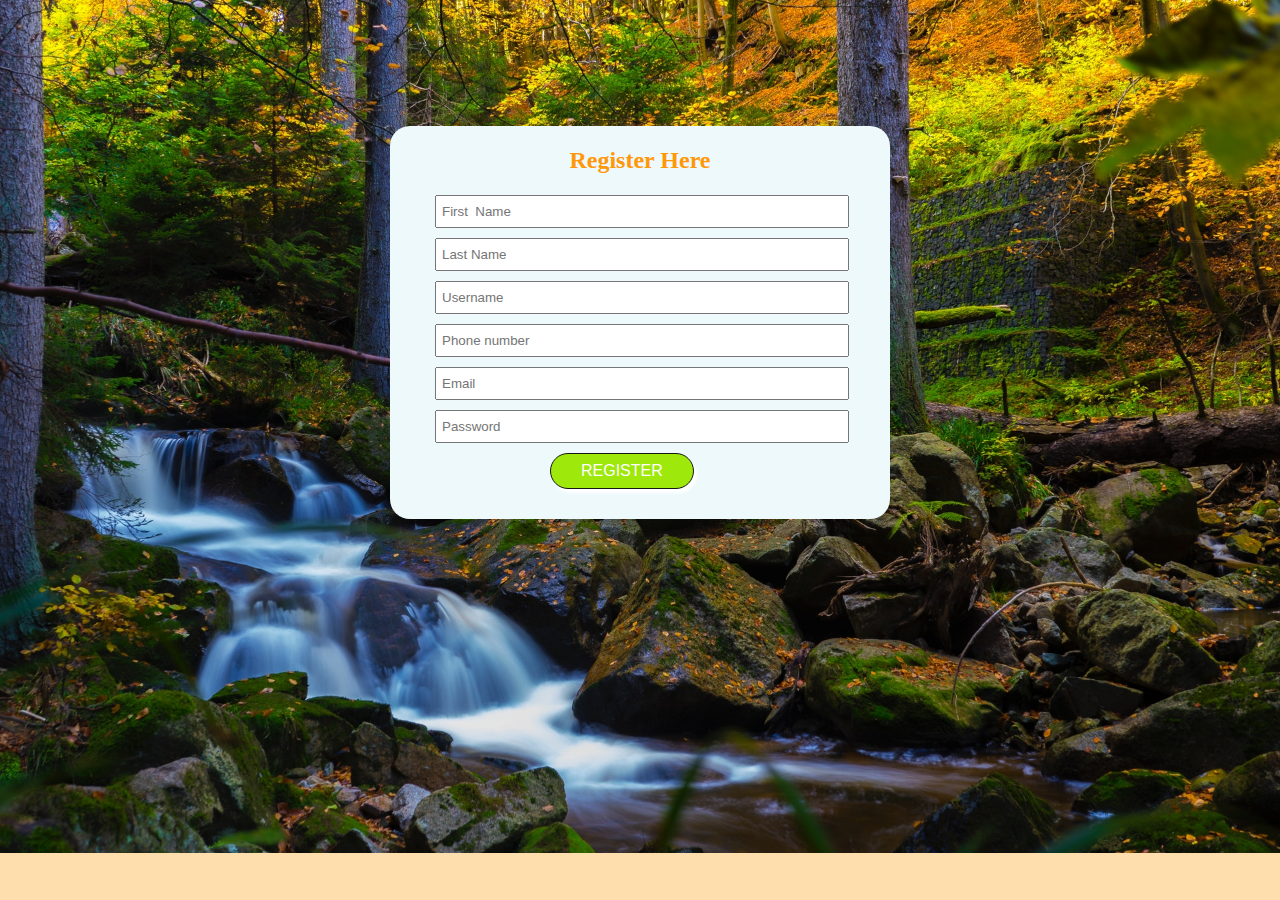
<file: register.html>
<!DOCTYPE html>
<html>
	<head>
		<title>Assignment Two</title>
		<link rel="stylesheet" type="text/css" href="css/style.css">
		<link id="avast_os_ext_custom_font" href="chrome-extension://eofcbnmajmjmplflapaojjnihcjkigck/common/ui/fonts/fonts.css" rel="stylesheet" type="text/css">
	</head>
	<body class="wrapper">
		<div>
			<div class="container">
				<div class="register-section">
					<h2>Register Here</h2>
				</div>
					<form>
						<input type="text" name placeholder="First  Name" class="register-form">
						<input type="text" name placeholder="Last Name" class="register-form">
						<input type="text" name placeholder="Username" class="register-form">
						<input type="number" name placeholder="Phone number" class="register-form">
						<input type="email" name placeholder="Email" class="register-form">
						<input type="password" name placeholder="Password" class="register-form">
						<input type="submit" value="Register" class="register">


					</form>
			</div>
		</div>

		
	</body>
		
</html>
</file>
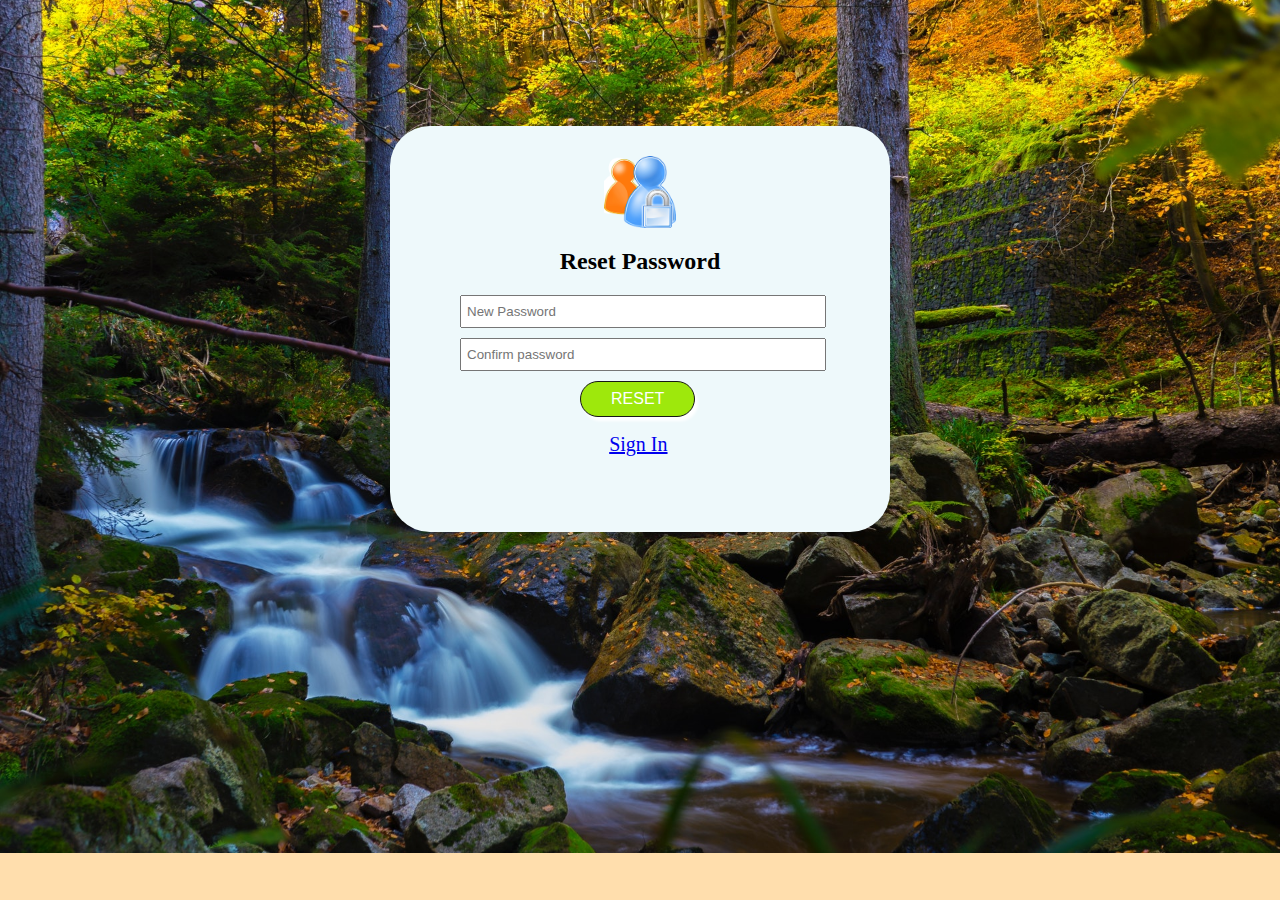
<file: reset.html>
<!DOCTYPE html>
<html>
<head>
	<title>Assignment Two</title>
	<link rel="stylesheet" type="text/css" href="css/style.css">
	<link id="avast_os_ext_custom_font" href="chrome-extension://eofcbnmajmjmplflapaojjnihcjkigck/common/ui/fonts/fonts.css" rel="stylesheet" type="text/css">
		
	
</head>
<body class="wrapper">
			<div class="container">
				<div class="reset-section">
					<img src="img/Login.png">
					<h2>Reset Password</h2>

					<form>
						<input type="password" name placeholder="New Password" class="password-reset">
						<input type="password" name placeholder="Confirm password" class="password-reset">
						<input type="submit" value="reset" class="reset-btn">


						<p>
							<a class="link-reset" href="index.html" target="_blank">Sign In</a>
						</p>


					</form>


</body>
</html>
</file>
<file: css/style.css>
.wrapper {
    background: url(../img/do.jpg);
    background-repeat: no-repeat;
    background-size: cover;
}


.container {
    width: 500px;
    margin: 10% auto;
    margin-bottom: 100px;

}

.login-section {
    background-color: #EEF9FB;;
    padding: 10px;
    border-radius: 40px;
}

.login-section h2 {
   	color: #000000;
	text-align: center;
}

.login-section img {
    width: 71px;
    height: 82px;
    margin: 0 auto;
    display: block;
}
}

.form-control {    
	display: block;
    margin-top: 0em

}
.login-form {
	    width: 80%;
    height: 29px;
    padding: 0px 5px;
    margin-bottom: 10px;
    margin-left: 45px;
}
.btn {
	    background-color: #04A820;
    padding: 5px 30px;
    border: 1px solid #161616;
    color: #fff;
    font-size: 16px;
    text-transform: uppercase;
    box-shadow: 3px 4px 3px #ffff;
    border-radius: 14px;
    margin-left: 180px;

}

p {
    display: block;
    margin-block-start: 1em;
    margin-block-end: 1em;
    margin-inline-start: 0px;
    margin-inline-end: 0px
}

.link {
    margin-left: 40%;
    color: #00000;
    -webkit-transition: 0.8s ease;
    -moz-transition: 0.8s ease;
    -o-transition: 0.8s ease;
}

.wrapper  {
    background: url(../img/do.jpg)navajowhite;
    background-repeat: no-repeat;
    background-size: cover;
}
.container {
    width: 500px;
    margin: 10% auto;
    margin-bottom: 100px;

}
.register-section {
    background-color: #EEF9FB;
    padding: 1px;
    border-radius: 20px 20px 0 0;
}
.register-section h2 {
    color: #FF980A;
    text-align: center;
}
form {
    display: block;
    margin-top: 0em;
	background-color: #EEF9FB;
	padding-bottom: 30px;
	border-radius:  0 0 20px 20px;
}
.register-form {
    width: 80%;
    height: 29px;
    padding: 0px 5px;
    margin-bottom: 10px;
    margin-left: 45px;
}
.register-form {
    width: 80%;
    height: 29px;
    padding: 0px 5px;
    margin-bottom: 10px;
    margin-left: 45px;
}
.register-form {
    width: 80%;
    height: 29px;
    padding: 0px 5px;
    margin-bottom: 10px;
    margin-left: 45px;
}
.register-form {
    width: 80%;
    height: 29px;
    padding: 0px 5px;
    margin-bottom: 10px;
    margin-left: 45px;
}
.register-form {
    width: 80%;
    height: 29px;
    padding: 0px 5px;
    margin-bottom: 10px;
    margin-left: 45px;
}
.register-form {
    width: 80%;
    height: 29px;
    padding: 0px 5px;
    margin-bottom: 10px;
    margin-left: 45px;
}
.register {
    background-color: #9ee80c;
    padding: 8px 30px;
    border: 1px solid #161616;
    color: #fff;
    font-size: 16px;
    text-transform: uppercase;
    box-shadow: 3px 4px 3px #ffff;
    border-radius: 20px;
    margin-left: 160px;
}

.background {
    background: url(../img/bg1.jpeg)navajowhite;
    background-repeat: no-repeat;
    background-size: cover;
}

.container {
    width: 500px;
    margin: 10% auto;
    margin-bottom: 100px;
}
.reset-section {
    background-color: #EEF9FB;
    border-radius: 40px;
    padding: 30px;
}
.reset-section img {
    width: 72px;
    height: 8p0x;
    margin: 0 auto;
    display: block;
}
.reset-section h2 {
    color: #00000;
    text-align: center;
}
form {
    display: block;
    margin-top: 0em;
}
.password-reset {
    width: 80%;
    height: 29px;
    padding: 0px 5px;
    margin-bottom: 10px;
    margin-left: 40px;
}
.password-reset {
    width: 80%;
    height: 29px;
    padding: 0px 5px;
    margin-bottom: 10px;
    margin-left: 40px;
}
.reset-btn {
    background-color: #9ee80c;;
    padding: 8px 30px;
    border: 1px solid #161616;
    color: #fff;
    font-size: 16px;
    text-transform: uppercase;
    box-shadow: 3px 4px 3px #ffff;
    border-radius: 20px;
    margin-left: 160px;
}
p {
    display: block;
    margin-block-start: 1em;
    margin-block-end: 1em;
    margin-inline-start: 0px;
    margin-inline-end: 0px;
}
.link-reset:hover {
    color: #04A820;
    cursor: pointer;
}
.link-reset {
    margin-left: 43%;
    color: #00000;
    font-size: 20px;
    -webkit-transition: 0.8s ease;
    -moz-transition: 0.8s ease;
    -o-transition: 0.8s ease;
}
</file>
